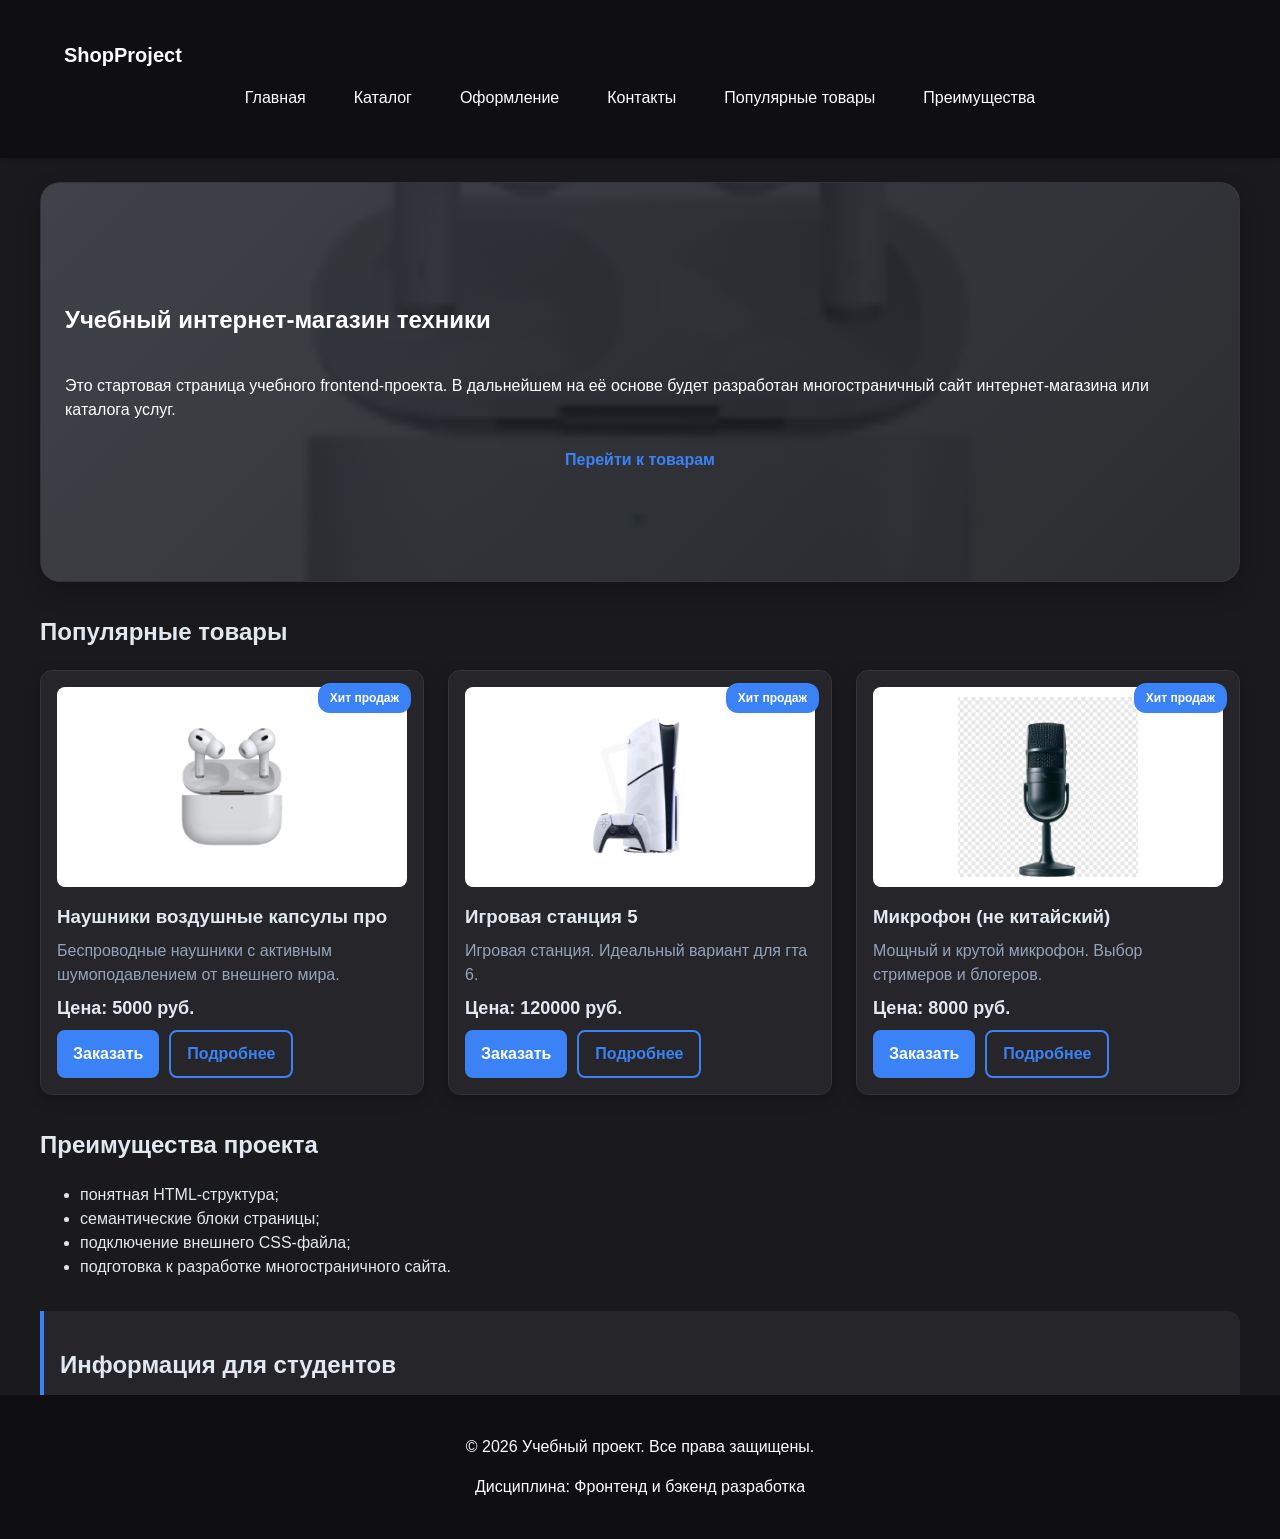
<file: index.html>
<!DOCTYPE html>
<html lang="ru">
<head>
    <meta charset="UTF-8">
    <meta name="viewport" content="width=device-width, initial-scale=1.0">
    <title>Каталог товаров</title>
    <link rel="stylesheet" href="css/style.css">
    <script src="js/main.js" defer></script>
    <meta property="og:type" content="website">
    <meta property="og:title" content="Учебный интернет-магазин">
    <meta property="og:description" content="Учебный frontend-проект интернет-магазина.">
    <meta property="og:image" content="https://Al3xKhrom.github.io/kr1-html-css-shop/images/preview.jpg">
</head>
<body>
<header class="site-header">
    <div class="site-header__inner">
        <a class="site-header__logo" href="index.html">ShopProject</a>
        <nav class="site-nav" aria-label="Основная навигация">
            <ul class="site-nav__list">
                <li class="site-nav__item"><a class="site-nav__link" href="index.html">Главная</a></li>
                <li class="site-nav__item"><a class="site-nav__link" href="catalog.html">Каталог</a></li>
                <li class="site-nav__item"><a class="site-nav__link" href="order.html">Оформление</a></li>
                <li class="site-nav__item"><a class="site-nav__link" href="contacts.html">Контакты</a></li>
                <li class="site-nav__item"><a class="site-nav__link" href="index.html#popular">Популярные товары</a></li>
                <li class="site-nav__item"><a class="site-nav__link" href="index.html#advantages">Преимущества</a></li>
            </ul>
        </nav>
    </div>
</header>
<main>
    <section class="hero">
        <h1>Учебный интернет-магазин техники</h1>
        <p>
            Это стартовая страница учебного frontend-проекта.
            В дальнейшем на её основе будет разработан многостраничный сайт
            интернет-магазина или каталога услуг.
        </p>
        <a class="button" href="#popular">Перейти к товарам</a>
    </section>
    <section class="section" id="popular">
        <h2>Популярные товары</h2>
        <div class="products-grid">
            <article class="product-card">
                <img class="product-card__image" src="images/product-1.jpg" alt="Беспроводные наушники">
                <span class="product-card__badge">Хит продаж</span>
                <h3 class="product-card__title">Наушники воздушные капсулы про</h3>
                <p class="product-card__description">Беспроводные наушники с активным шумоподавлением от внешнего мира.</p>
                <p class="product-card__price">Цена: 5000 руб.</p>
                <div style="margin-top: auto; display: flex; gap: 10px;">
                    <button class="button button--primary product-card__button" type="button" data-product="Беспроводные наушники" style="margin-top: 0;">Заказать</button>
                    <a class="button button--secondary" href="product.html">Подробнее</a>
            </article>
            <article class="product-card">
                <img class="product-card__image" src="images/product-2.jpg" alt="Игровая станция 5">
                <span class="product-card__badge">Хит продаж</span>
                <h3 class="product-card__title">Игровая станция 5</h3>
                <p class="product-card__description">Игровая станция. Идеальный вариант для гта 6.</p>
                <p class="product-card__price">Цена: 120000 руб.</p>
                <div style="margin-top: auto; display: flex; gap: 10px;">
                    <button class="button button--primary product-card__button" type="button" data-product="Игровая станция 5" style="margin-top: 0;">Заказать</button>
                    <a class="button button--secondary" href="product.html">Подробнее</a>
            </article>
            <article class="product-card">
                <img class="product-card__image" src="images/product-3.jpg" alt="Микрофон">
                <span class="product-card__badge">Хит продаж</span>
                <h3 class="product-card__title">Микрофон (не китайский) </h3>
                <p class="product-card__description">Мощный и крутой микрофон. Выбор стримеров и блогеров.</p>
                <p class="product-card__price">Цена: 8000 руб.</p>
                <div style="margin-top: auto; display: flex; gap: 10px;">
                    <button class="button button--primary product-card__button" type="button" data-product="Микрофон" style="margin-top: 0;">Заказать</button>
                    <a class="button button--secondary" href="product.html">Подробнее</a>
            </article>
        </div>
    </section>
    <section class="section" id="advantages">
        <h2>Преимущества проекта</h2>
        <ul class="advantages-list">
            <li>понятная HTML-структура;</li>
            <li>семантические блоки страницы;</li>
            <li>подключение внешнего CSS-файла;</li>
            <li>подготовка к разработке многостраничного сайта.</li>
        </ul>
    </section>
    <aside class="aside-info">
        <h2>Информация для студентов</h2>
        <p>
            На следующих практических занятиях этот проект будет расширяться:
            появятся формы, модальное окно, дополнительные страницы, Flex/Grid,
            БЭМ-структура и адаптивная версия сайта.
        </p>
    </aside>
</main>
<footer id="contacts">
    <p>&copy; 2026 Учебный проект. Все права защищены.</p>
    <p>Дисциплина: Фронтенд и бэкенд разработка</p>
</footer>
<dialog class="order-dialog" id="order-dialog" aria-labelledby="order-dialog-title">
    <h2 class="order-dialog__title" id="order-dialog-title">Оформление заявки</h2>
    <form class="order-form" id="order-form" action="#" method="post" novalidate>
        <input id="selected-product" name="selected-product" type="hidden">
        <div class="order-form__field">
            <label class="order-form__label" for="order-name">Имя</label>
            <input
                    class="order-form__input"
                    id="order-name"
                    name="name"
                    type="text"
                    placeholder="Введите ваше имя"
                    minlength="2"
                    autocomplete="given-name"
                    required
            >
        </div>
        <div class="order-form__field">
            <label class="order-form__label" for="order-email">E-mail</label>
            <input
                    class="order-form__input"
                    id="order-email"
                    name="email"
                    type="email"
                    placeholder="example@mail.ru"
                    autocomplete="email"
                    required
            >
        </div>
        <div class="order-form__field">
            <label class="order-form__label" for="order-phone">Телефон</label>
            <input
                    class="order-form__input"
                    id="order-phone"
                    name="phone"
                    type="tel"
                    inputmode="tel"
                    placeholder="+7 (900) 000-00-00"
                    pattern="^\+7 \(\d{3}\) \d{3}-\d{2}-\d{2}$"
                    required
            >
            <small>Формат: +7 (900) 000-00-00</small>
        </div>
        <div class="order-form__field">
            <label class="order-form__label" for="order-date">Дата связи</label>
            <input
                    class="order-form__input"
                    id="order-date"
                    name="date"
                    type="date"
            >
        </div>
        <div class="order-form__field">
            <label class="order-form__label" for="order-topic">Тема заявки</label>
            <select class="order-form__select" id="order-topic" name="topic" required>
                <option value="">Выберите тему</option>
                <option value="product">Заказ товара</option>
                <option value="consultation">Консультация</option>
                <option value="delivery">Доставка</option>
            </select>
        </div>
        <div class="order-form__field">
            <label class="order-form__label" for="order-comment">Комментарий</label>
            <textarea
                    class="order-form__textarea"
                    id="order-comment"
                    name="comment"
                    rows="4"
                    placeholder="Укажите дополнительную информацию"
            ></textarea>
        </div>
        <div class="order-form__field order-form__field--checkbox">
            <label class="order-form__label">
                <input
                        class="order-form__input"
                        id="order-agreement"
                        name="agreement"
                        type="checkbox"
                        required
                >
                Я согласен на обработку данных
            </label>
        </div>
        <div class="order-form__actions">
            <button class="button button--secondary" type="button" id="close-order-dialog">
                Закрыть
            </button>
            <button class="button button--primary" type="submit">
                Отправить заявку
            </button>
        </div>
    </form>
</dialog>
<p class="success-message" id="success-message" hidden>
    Форма успешно отправлена!
</p>
</body>
</html>
</file>
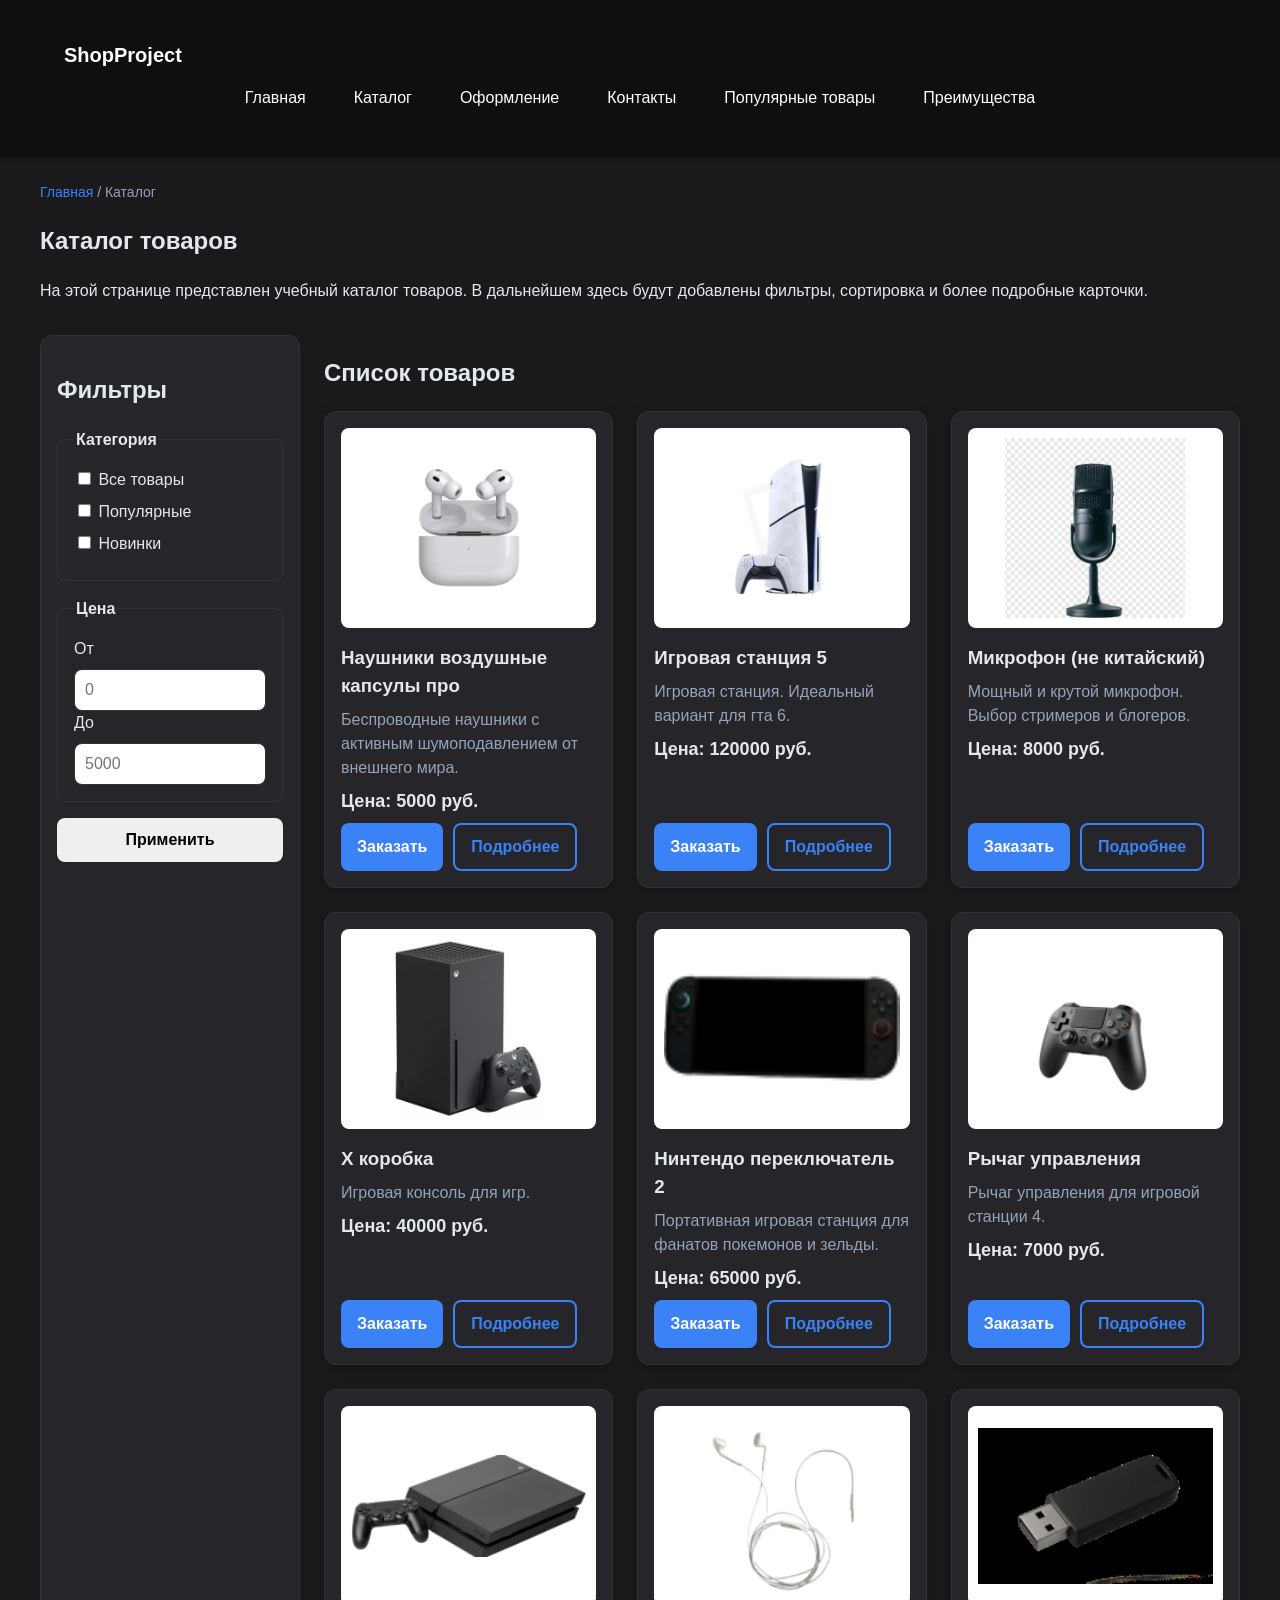
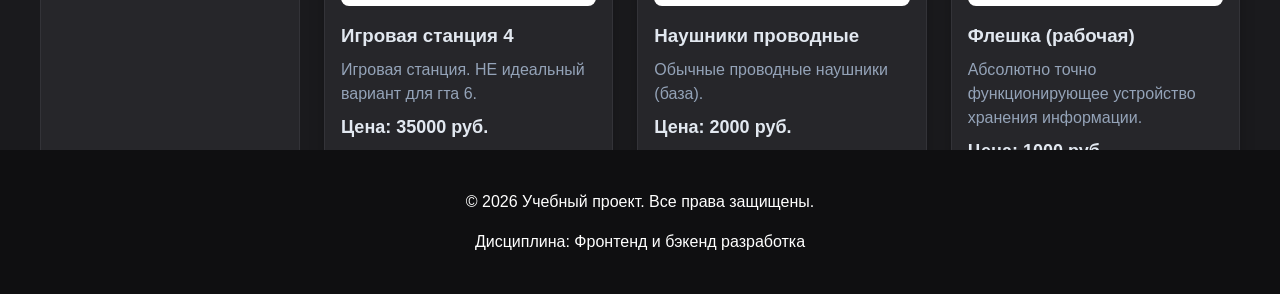
<file: catalog.html>
<!DOCTYPE html>
<html lang="ru">
<head>
    <meta charset="UTF-8">
    <meta name="viewport" content="width=device-width, initial-scale=1.0">
    <meta name="description" content="Каталог товаров учебного интернет-магазина.">
    <title>Каталог товаров — Учебный интернет-магазин</title>
    <link rel="stylesheet" href="css/style.css">
    <script src="js/main.js" defer></script>
    <meta property="og:type" content="website">
    <meta property="og:title" content="Учебный интернет-магазин">
    <meta property="og:description" content="Учебный frontend-проект интернет-магазина.">
    <meta property="og:image" content="https://Al3xKhrom.github.io/kr1-html-css-shop/images/preview.jpg">
</head>
<body>
<header class="site-header">
    <div class="site-header__inner">
        <a class="site-header__logo" href="index.html">ShopProject</a>
        <nav class="site-nav" aria-label="Основная навигация">
            <ul class="site-nav__list">
                <li class="site-nav__item"><a class="site-nav__link" href="index.html">Главная</a></li>
                <li class="site-nav__item"><a class="site-nav__link" href="catalog.html">Каталог</a></li>
                <li class="site-nav__item"><a class="site-nav__link" href="order.html">Оформление</a></li>
                <li class="site-nav__item"><a class="site-nav__link" href="contacts.html">Контакты</a></li>
                <li class="site-nav__item"><a class="site-nav__link" href="index.html#popular">Популярные товары</a></li>
                <li class="site-nav__item"><a class="site-nav__link" href="index.html#advantages">Преимущества</a></li>
            </ul>
        </nav>
    </div>
</header>

<main>
    <nav class="breadcrumbs" aria-label="Хлебные крошки">
        <a class="breadcrumbs__link" href="index.html">Главная</a>
        <span class="breadcrumbs__current">Каталог</span>
    </nav>
    <section class="section">
        <h1>Каталог товаров</h1>
        <p>
            На этой странице представлен учебный каталог товаров.
            В дальнейшем здесь будут добавлены фильтры, сортировка и более
            подробные карточки.
        </p>
    </section>
    <section class="catalog-layout">
        <aside class="catalog-filters">
            <h2>Фильтры</h2>
            <form class="filters-form" action="#" method="get">
                <fieldset>
                    <legend>Категория</legend>
                    <label>
                        <input type="checkbox" name="category" value="all">
                        Все товары
                    </label>
                    <label>
                        <input type="checkbox" name="category" value="popular">
                        Популярные
                    </label>
                    <label>
                        <input type="checkbox" name="category" value="new">
                        Новинки
                    </label>
                </fieldset>
                <fieldset>
                    <legend>Цена</legend>
                    <label for="price-from">От</label>
                    <input id="price-from" name="price-from" type="number" min="0" placeholder="0">
                    <label for="price-to">До</label>
                    <input id="price-to" name="price-to" type="number" min="0" placeholder="5000">
                </fieldset>
                <button class="button" type="submit">Применить</button>
            </form>
        </aside>
        <section class="catalog-products">
            <h2>Список товаров</h2>
            <div class="products-grid">
            <article class="product-card">
                <img class="product-card__image" src="images/product-1.jpg" alt="Беспроводные наушники">
                <h3 class="product-card__title">Наушники воздушные капсулы про</h3>
                <p class="product-card__description">Беспроводные наушники с активным шумоподавлением от внешнего мира.</p>
                <p class="product-card__price">Цена: 5000 руб.</p>
                <div style="margin-top: auto; display: flex; gap: 10px;">
                    <button class="button button--primary product-card__button" type="button" data-product="Беспроводные наушники" style="margin-top: 0;">Заказать</button>
                    <a class="button button--secondary" href="product.html">Подробнее</a>
            </article>
            <article class="product-card">
                <img class="product-card__image" src="images/product-2.jpg" alt="Игровая станция 5">
                <h3 class="product-card__title">Игровая станция 5</h3>
                <p class="product-card__description">Игровая станция. Идеальный вариант для гта 6.</p>
                <p class="product-card__price">Цена: 120000 руб.</p>
                <div style="margin-top: auto; display: flex; gap: 10px;">
                    <button class="button button--primary product-card__button" type="button" data-product="Игровая станция 5" style="margin-top: 0;">Заказать</button>
                    <a class="button button--secondary" href="product.html">Подробнее</a>
            </article>
            <article class="product-card">
                <img class="product-card__image" src="images/product-3.jpg" alt="Микрофон">
                <h3 class="product-card__title">Микрофон (не китайский) </h3>
                <p class="product-card__description">Мощный и крутой микрофон. Выбор стримеров и блогеров.</p>
                <p class="product-card__price">Цена: 8000 руб.</p>
                <div style="margin-top: auto; display: flex; gap: 10px;">
                    <button class="button button--primary product-card__button" type="button" data-product="Микрофон" style="margin-top: 0;">Заказать</button>
                    <a class="button button--secondary" href="product.html">Подробнее</a>
            </article>
                <article class="product-card">
                    <img class="product-card__image" src="images/product-4.jpg" alt="Х коробка">
                    <h3 class="product-card__title">Х коробка</h3>
                    <p class="product-card__description">Игровая консоль для игр.</p>
                    <p class="product-card__price">Цена: 40000 руб.</p>
                    <div style="margin-top: auto; display: flex; gap: 10px;">
                        <button class="button button--primary product-card__button" type="button" data-product="Х коробка" style="margin-top: 0;">Заказать</button>
                        <a class="button button--secondary" href="product.html">Подробнее</a>
                </article>
                <article class="product-card">
                    <img class="product-card__image" src="images/product-5.jpg" alt="Нинтендо переключатель 2">
                    <h3 class="product-card__title">Нинтендо переключатель 2</h3>
                    <p class="product-card__description">Портативная игровая станция для фанатов покемонов и зельды.</p>
                    <p class="product-card__price">Цена: 65000 руб.</p>
                    <div style="margin-top: auto; display: flex; gap: 10px;">
                        <button class="button button--primary product-card__button" type="button" data-product="Нинтендо переключатель 2" style="margin-top: 0;">Заказать</button>
                        <a class="button button--secondary" href="product.html">Подробнее</a>
                </article>
                <article class="product-card">
                    <img class="product-card__image" src="images/product-6.jpg" alt="Рычаг управления">
                    <h3 class="product-card__title">Рычаг управления</h3>
                    <p class="product-card__description">Рычаг управления для игровой станции 4.</p>
                    <p class="product-card__price">Цена: 7000 руб.</p>
                    <div style="margin-top: auto; display: flex; gap: 10px;">
                        <button class="button button--primary product-card__button" type="button" data-product="Рычаг управления" style="margin-top: 0;">Заказать</button>
                        <a class="button button--secondary" href="product.html">Подробнее</a>
                </article>
                <article class="product-card">
                <img class="product-card__image" src="images/product-7.jpg" alt="Игровая станция 4">
                <h3 class="product-card__title">Игровая станция 4</h3>
                <p class="product-card__description">Игровая станция. НЕ идеальный вариант для гта 6.</p>
                <p class="product-card__price">Цена: 35000 руб.</p>
                    <div style="margin-top: auto; display: flex; gap: 10px;">
                        <button class="button button--primary product-card__button" type="button" data-product="Игровая станция 4" style="margin-top: 0;">Заказать</button>
                        <a class="button button--secondary" href="product.html">Подробнее</a>
            </article>
                <article class="product-card">
                    <img class="product-card__image" src="images/product-8.jpg" alt="Наушники проводные">
                    <h3 class="product-card__title">Наушники проводные</h3>
                    <p class="product-card__description">Обычные проводные наушники (база).</p>
                    <p class="product-card__price">Цена: 2000 руб.</p>
                    <div style="margin-top: auto; display: flex; gap: 10px;">
                        <button class="button button--primary product-card__button" type="button" data-product="Наушники проводные" style="margin-top: 0;">Заказать</button>
                        <a class="button button--secondary" href="product.html">Подробнее</a>
                </article>
                <article class="product-card">
                    <img class="product-card__image" src="images/product-9.jpg" alt="Флешка (рабочая)">
                    <h3 class="product-card__title">Флешка (рабочая)</h3>
                    <p class="product-card__description">Абсолютно точно функционирующее устройство хранения информации.</p>
                    <p class="product-card__price">Цена: 1000 руб.</p>
                    <div style="margin-top: auto; display: flex; gap: 10px;">
                        <button class="button button--primary product-card__button" type="button" data-product="Флешка (рабочая)" style="margin-top: 0;">Заказать</button>
                        <a class="button button--secondary" href="product.html">Подробнее</a>
                </article>
        </div>
    </section>
</main>
<footer>
    <p>&copy; 2026 Учебный проект. Все права защищены.</p>
    <p>Дисциплина: Фронтенд и бэкенд разработка</p>
</footer>
<dialog class="order-dialog" id="order-dialog" aria-labelledby="order-dialog-title">
    <h2 class="order-dialog__title" id="order-dialog-title">Оформление заявки</h2>
    <form class="order-form" id="order-form" action="#" method="post" novalidate>
        <input id="selected-product" name="selected-product" type="hidden">
        <div class="order-form__field">
            <label class="order-form__label" for="order-name">Имя</label>
            <input class="order-form__input" id="order-name" name="name" type="text" placeholder="Введите ваше имя" minlength="2" autocomplete="given-name" required>
        </div>
        <div class="order-form__field">
            <label class="order-form__label" for="order-email">E-mail</label>
            <input class="order-form__input" id="order-email" name="email" type="email" placeholder="example@mail.ru" autocomplete="email" required>
        </div>
        <div class="order-form__field">
            <label class="order-form__label" for="order-phone">Телефон</label>
            <input class="order-form__input" id="order-phone" name="phone" type="tel" inputmode="tel" placeholder="+7 (900) 000-00-00" pattern="^\+7 \(\d{3}\) \d{3}-\d{2}-\d{2}$" required>
            <small>Формат: +7 (900) 000-00-00</small>
        </div>
        <div class="order-form__field">
            <label class="order-form__label" for="order-date">Дата связи</label>
            <input class="order-form__input" id="order-date" name="date" type="date">
        </div>
        <div class="order-form__field">
            <label class="order-form__label" for="order-topic">Тема заявки</label>
            <select class="order-form__select" id="order-topic" name="topic" required>
                <option value="">Выберите тему</option>
                <option value="product">Заказ товара</option>
                <option value="consultation">Консультация</option>
                <option value="delivery">Доставка</option>
            </select>
        </div>
        <div class="order-form__field">
            <label class="order-form__label" for="order-comment">Комментарий</label>
            <textarea class="order-form__textarea" id="order-comment" name="comment" rows="4" placeholder="Укажите дополнительную информацию"></textarea>
        </div>
        <div class="order-form__field order-form__field--checkbox">
            <label class="order-form__label">
                <input class="order-form__input" id="order-agreement" name="agreement" type="checkbox" required>
                Я согласен на обработку данных
            </label>
        </div>
        <div class="order-form__actions">
            <button class="button button--secondary" type="button" id="close-order-dialog">Закрыть</button>
            <button class="button button--primary" type="submit">Отправить заявку</button>
        </div>
    </form>
</dialog>
<p class="success-message" id="success-message" hidden>
    Форма успешно отправлена!
</p>
</body>
</html>
</file>
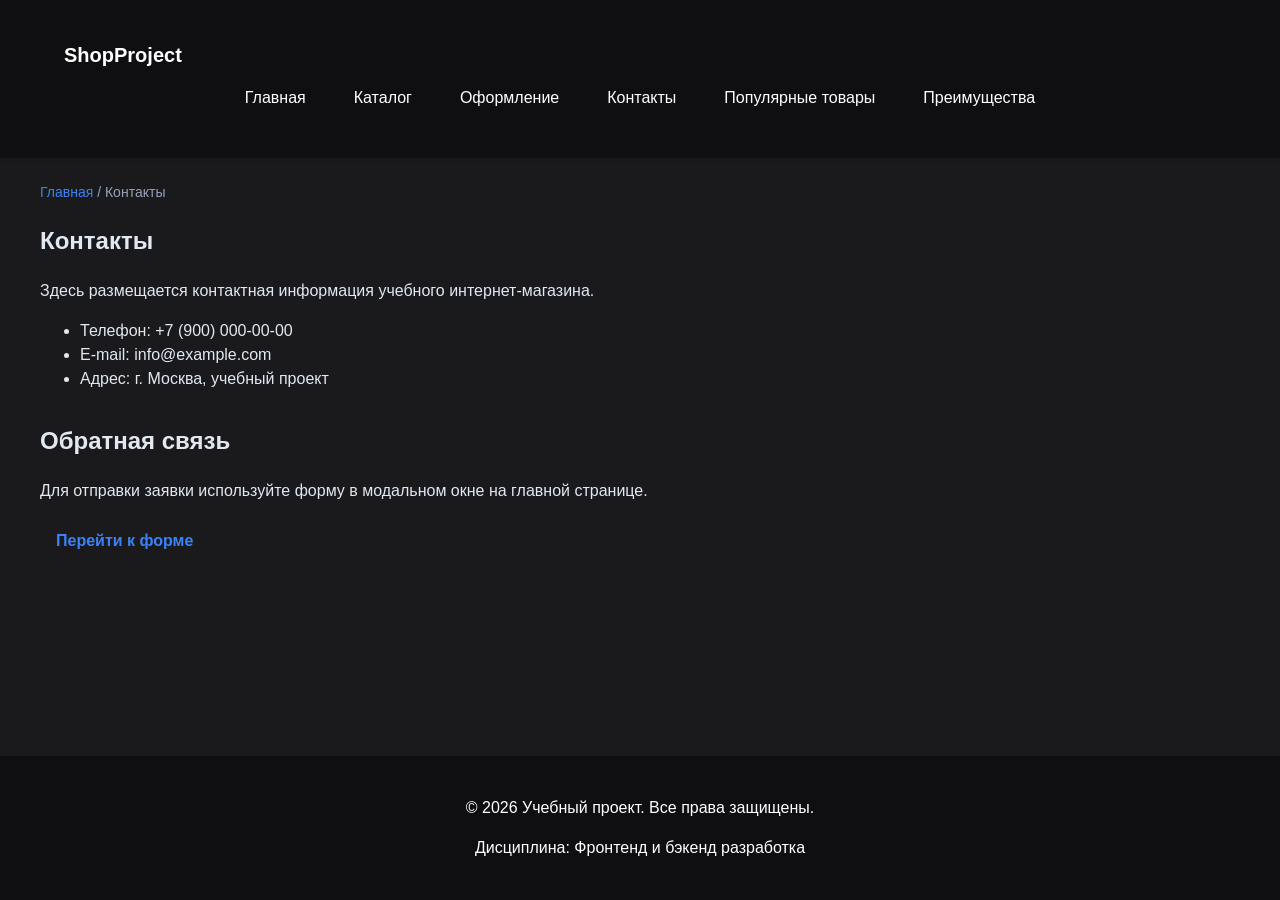
<file: contacts.html>
<!DOCTYPE html>
<html lang="ru">
<head>
    <meta charset="UTF-8">
    <meta name="viewport" content="width=device-width, initial-scale=1.0">
    <meta name="description" content="Контактная информация учебного интернет-магазина.">
    <title>Контакты — Учебный интернет-магазин</title>
    <link rel="stylesheet" href="css/style.css">
    <meta property="og:type" content="website">
    <meta property="og:title" content="Учебный интернет-магазин">
    <meta property="og:description" content="Учебный frontend-проект интернет-магазина.">
    <meta property="og:image" content="https://Al3xKhrom.github.io/kr1-html-css-shop/images/preview.jpg">
</head>
<body>
<header class="site-header">
    <div class="site-header__inner">
        <a class="site-header__logo" href="index.html">ShopProject</a>
        <nav class="site-nav" aria-label="Основная навигация">
            <ul class="site-nav__list">
                <li class="site-nav__item"><a class="site-nav__link" href="index.html">Главная</a></li>
                <li class="site-nav__item"><a class="site-nav__link" href="catalog.html">Каталог</a></li>
                <li class="site-nav__item"><a class="site-nav__link" href="order.html">Оформление</a></li>
                <li class="site-nav__item"><a class="site-nav__link" href="contacts.html">Контакты</a></li>
                <li class="site-nav__item"><a class="site-nav__link" href="index.html#popular">Популярные товары</a></li>
                <li class="site-nav__item"><a class="site-nav__link" href="index.html#advantages">Преимущества</a></li>
            </ul>
        </nav>
    </div>
</header>
<main>
    <nav class="breadcrumbs" aria-label="Хлебные крошки">
        <a class="breadcrumbs__link" href="index.html">Главная</a>
        <span class="breadcrumbs__current">Контакты</span>
    </nav>
    <section class="section">
        <h1>Контакты</h1>
        <p>
            Здесь размещается контактная информация учебного интернет-магазина.
        </p>
        <ul>
            <li>Телефон: +7 (900) 000-00-00</li>
            <li>E-mail: info@example.com</li>
            <li>Адрес: г. Москва, учебный проект</li>
        </ul>
    </section>
    <section class="section" id="feedback">
        <h2>Обратная связь</h2>
        <p>
            Для отправки заявки используйте форму в модальном окне на главной странице.
        </p>
        <a class="button" href="index.html#contacts">Перейти к форме</a>
    </section>
</main>
<footer>
    <p>&copy; 2026 Учебный проект. Все права защищены.</p>
    <p>Дисциплина: Фронтенд и бэкенд разработка</p>
</footer>
</body>
</html>
</file>
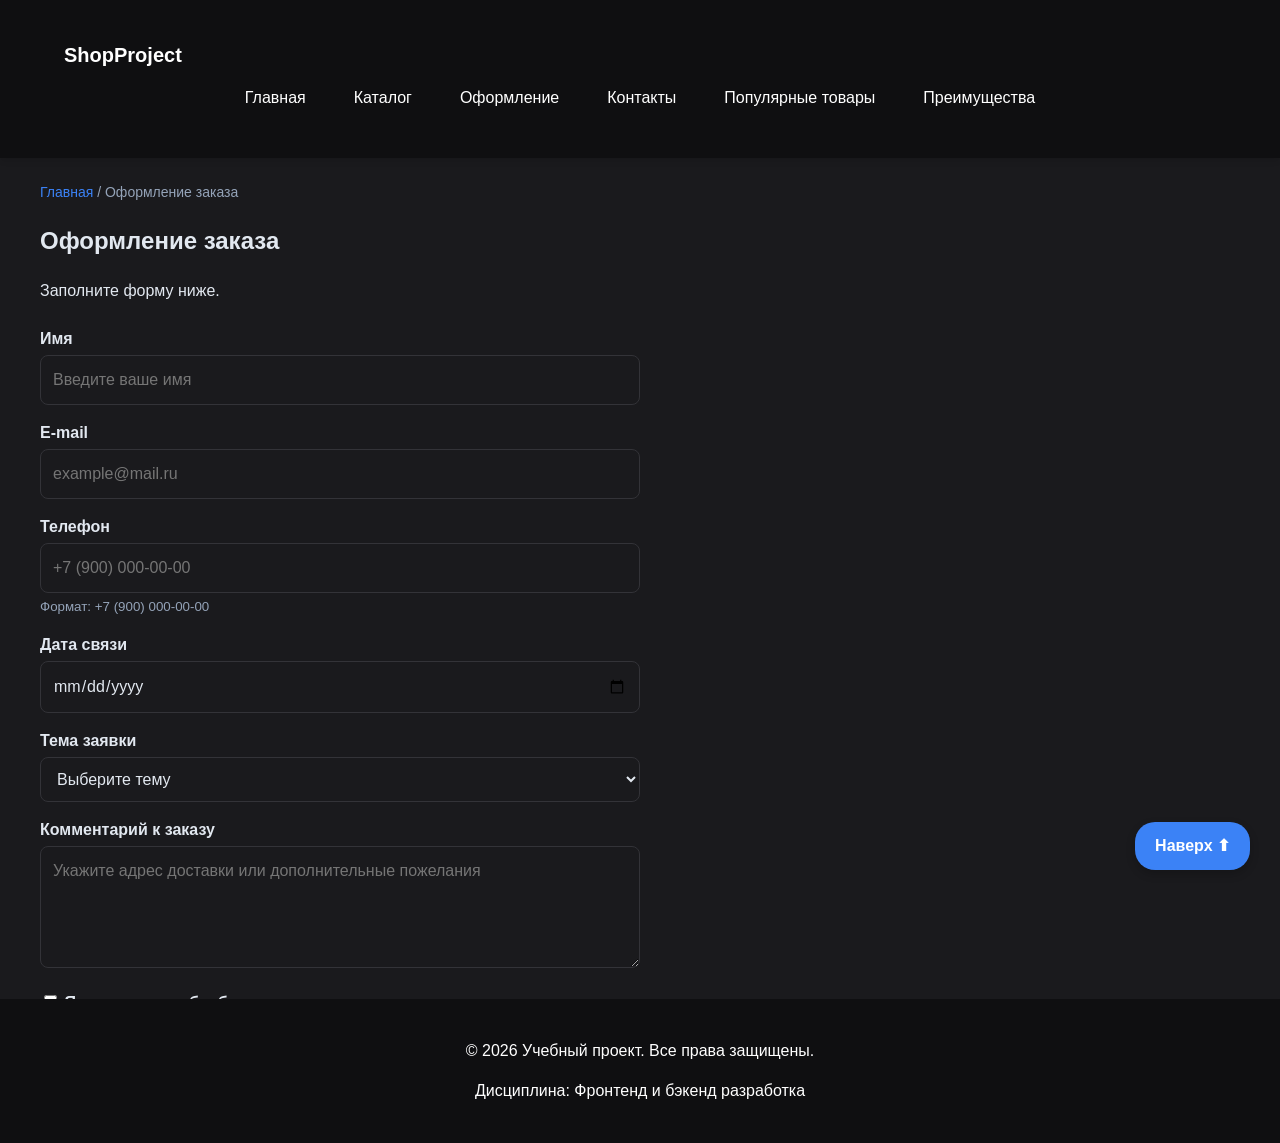
<file: order.html>
<!DOCTYPE html>
<html lang="ru">
<head>
    <meta charset="UTF-8">
    <meta name="viewport" content="width=device-width, initial-scale=1.0">
    <title>Оформление заказа — Учебный интернет-магазин</title>
    <link rel="stylesheet" href="css/style.css">
</head>
<body>
<header class="site-header">
    <div class="site-header__inner">
        <a class="site-header__logo" href="index.html">ShopProject</a>
        <nav class="site-nav" aria-label="Основная навигация">
            <ul class="site-nav__list">
                <li class="site-nav__item"><a class="site-nav__link" href="index.html">Главная</a></li>
                <li class="site-nav__item"><a class="site-nav__link" href="catalog.html">Каталог</a></li>
                <li class="site-nav__item"><a class="site-nav__link" href="order.html">Оформление</a></li>
                <li class="site-nav__item"><a class="site-nav__link" href="contacts.html">Контакты</a></li>
                <li class="site-nav__item"><a class="site-nav__link" href="index.html#popular">Популярные товары</a></li>
                <li class="site-nav__item"><a class="site-nav__link" href="index.html#advantages">Преимущества</a></li>
            </ul>
        </nav>
    </div>
</header>

<main>
    <nav class="breadcrumbs" aria-label="Хлебные крошки">
        <a class="breadcrumbs__link" href="index.html">Главная</a>
        <span class="breadcrumbs__current">Оформление заказа</span>
    </nav>
    <section class="section">
        <h1>Оформление заказа</h1>
        <p>Заполните форму ниже.</p>
        <form class="order-form" style="max-width: 600px; margin: var(--space-lg) 0;" action="#" method="post">
            <div class="order-form__field">
                <label class="order-form__label" for="page-order-name">Имя</label>
                <input class="order-form__input" id="page-order-name" name="name" type="text" placeholder="Введите ваше имя" minlength="2" autocomplete="given-name" required>
            </div>
            <div class="order-form__field">
                <label class="order-form__label" for="page-order-email">E-mail</label>
                <input class="order-form__input" id="page-order-email" name="email" type="email" placeholder="example@mail.ru" autocomplete="email" required>
            </div>
            <div class="order-form__field">
                <label class="order-form__label" for="page-order-phone">Телефон</label>
                <input class="order-form__input" id="page-order-phone" name="phone" type="tel" inputmode="tel" placeholder="+7 (900) 000-00-00" pattern="^\+7 \(\d{3}\) \d{3}-\d{2}-\d{2}$" required>
                <small>Формат: +7 (900) 000-00-00</small>
            </div>
            <div class="order-form__field">
                <label class="order-form__label" for="page-order-date">Дата связи</label>
                <input class="order-form__input" id="page-order-date" name="date" type="date">
            </div>
            <div class="order-form__field">
                <label class="order-form__label" for="page-order-topic">Тема заявки</label>
                <select class="order-form__select" id="page-order-topic" name="topic" required>
                    <option value="">Выберите тему</option>
                    <option value="product">Заказ товара</option>
                    <option value="consultation">Консультация</option>
                    <option value="delivery">Доставка</option>
                </select>
            </div>
            <div class="order-form__field">
                <label class="order-form__label" for="page-order-comment">Комментарий к заказу</label>
                <textarea class="order-form__textarea" id="page-order-comment" name="comment" rows="4" placeholder="Укажите адрес доставки или дополнительные пожелания"></textarea>
            </div>
            <div class="order-form__field order-form__field--checkbox">
                <label class="order-form__label">
                    <input class="order-form__input" name="agreement" type="checkbox" required style="width: auto;">
                    Я согласен на обработку персональных данных
                </label>
            </div>
            <div class="order-form__actions">
                <button class="button button--primary" type="submit" style="font-size: 16px; padding: 12px 24px;">Подтвердить заказ</button>
            </div>
        </form>
    </section>
</main>

<footer>
    <p>&copy; 2026 Учебный проект. Все права защищены.</p>
    <p>Дисциплина: Фронтенд и бэкенд разработка</p>
</footer>
<a href="#" class="button-up">Наверх ⬆</a>
</body>
</html>
</file>
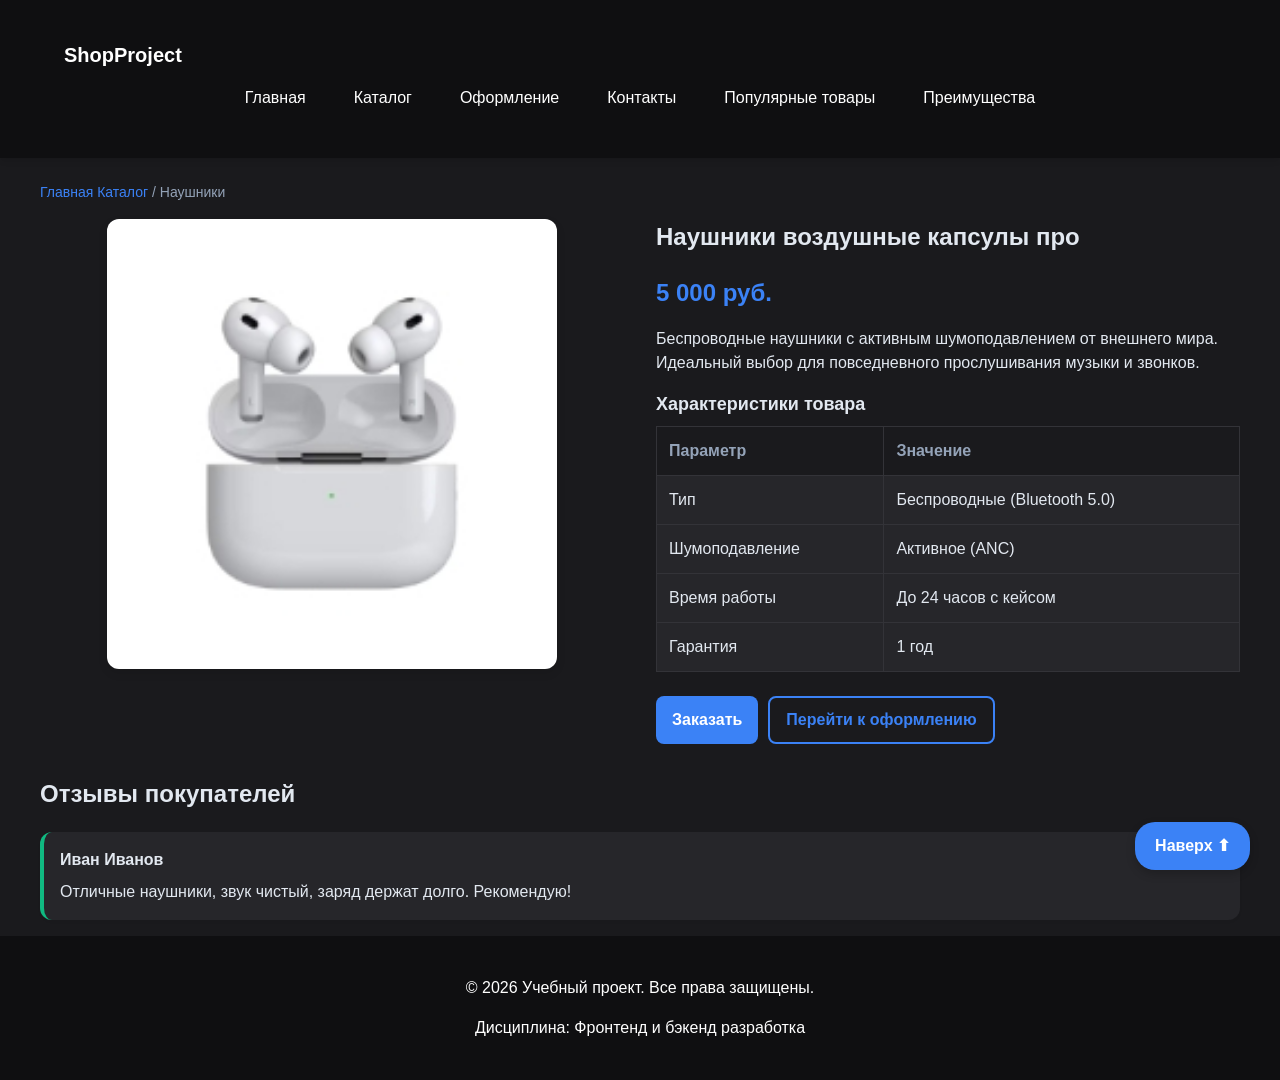
<file: product.html>
<!DOCTYPE html>
<html lang="ru">
<head>
    <meta charset="UTF-8">
    <meta name="viewport" content="width=device-width, initial-scale=1.0">
    <title>Наушники воздушные капсулы про — Учебный интернет-магазин</title>
    <link rel="stylesheet" href="css/style.css">
    <script src="js/main.js" defer></script>
</head>
<body>
<header class="site-header">
    <div class="site-header__inner">
        <a class="site-header__logo" href="index.html">ShopProject</a>
        <nav class="site-nav" aria-label="Основная навигация">
            <ul class="site-nav__list">
                <li class="site-nav__item"><a class="site-nav__link" href="index.html">Главная</a></li>
                <li class="site-nav__item"><a class="site-nav__link" href="catalog.html">Каталог</a></li>
                <li class="site-nav__item"><a class="site-nav__link" href="order.html">Оформление</a></li>
                <li class="site-nav__item"><a class="site-nav__link" href="contacts.html">Контакты</a></li>
                <li class="site-nav__item"><a class="site-nav__link" href="index.html#popular">Популярные товары</a></li>
                <li class="site-nav__item"><a class="site-nav__link" href="index.html#advantages">Преимущества</a></li>
            </ul>
        </nav>
    </div>
</header>

<main>
    <nav class="breadcrumbs" aria-label="Хлебные крошки">
        <a class="breadcrumbs__link" href="index.html">Главная</a>
        <a class="breadcrumbs__link" href="catalog.html">Каталог</a>
        <span class="breadcrumbs__current">Наушники</span>
    </nav>
    <section class="section">
        <div class="product-layout">
            <div class="product-layout__image">
                <img src="images/product-1.jpg" alt="Наушники воздушные капсулы про" style="width: 100%; max-width: 450px; border-radius: var(--radius-md); box-shadow: 0 4px 10px rgba(0,0,0,0.1); display: block; margin: 0 auto;">
            </div>
            <div class="product-layout__info">
                <h1 style="margin-top: 0;">Наушники воздушные капсулы про</h1>
                <p class="product-card__price" style="font-size: 24px; color: var(--color-primary);">5 000 руб.</p>
                <p>Беспроводные наушники с активным шумоподавлением от внешнего мира. Идеальный выбор для повседневного прослушивания музыки и звонков.</p>
                <table class="product-table">
                    <caption>Характеристики товара</caption>
                    <thead>
                    <tr>
                        <th>Параметр</th>
                        <th>Значение</th>
                    </tr>
                    </thead>
                    <tbody>
                    <tr>
                        <td>Тип</td>
                        <td>Беспроводные (Bluetooth 5.0)</td>
                    </tr>
                    <tr>
                        <td>Шумоподавление</td>
                        <td>Активное (ANC)</td>
                    </tr>
                    <tr>
                        <td>Время работы</td>
                        <td>До 24 часов с кейсом</td>
                    </tr>
                    <tr>
                        <td>Гарантия</td>
                        <td>1 год</td>
                    </tr>
                    </tbody>
                </table>
                <div style="margin-top: 24px; display: flex; gap: 10px;">
                    <button class="button button--primary product-card__button" type="button" data-product="Наушники">Заказать</button>
                    <a class="button button--secondary" href="order.html">Перейти к оформлению</a>
                </div>
            </div>
        </div>
    </section>
    <section class="section reviews-section">
        <h2>Отзывы покупателей</h2>
        <article class="review-card">
            <h4 style="margin: 0 0 8px 0;">Иван Иванов</h4>
            <p style="margin: 0;">Отличные наушники, звук чистый, заряд держат долго. Рекомендую!</p>
        </article>
        <article class="review-card" style="margin-top: 16px;">
            <h4 style="margin: 0 0 8px 0;">Анна Смирнова</h4>
            <p style="margin: 0;">В метро ничего не слышно кроме музыки, шумодав работает на 5+.</p>
        </article>
    </section>
</main>
<a href="#" class="button-up">Наверх ⬆</a>
<dialog class="order-dialog" id="order-dialog" aria-labelledby="order-dialog-title">
    <h2 class="order-dialog__title" id="order-dialog-title">Оформление заявки</h2>
    <form class="order-form" id="order-form" action="#" method="post" novalidate>
        <input id="selected-product" name="selected-product" type="hidden">
        <div class="order-form__field">
            <label class="order-form__label" for="order-name">Имя</label>
            <input class="order-form__input" id="order-name" name="name" type="text" placeholder="Введите ваше имя" minlength="2" autocomplete="given-name" required>
        </div>
        <div class="order-form__field">
            <label class="order-form__label" for="order-email">E-mail</label>
            <input class="order-form__input" id="order-email" name="email" type="email" placeholder="example@mail.ru" autocomplete="email" required>
        </div>
        <div class="order-form__field">
            <label class="order-form__label" for="order-phone">Телефон</label>
            <input class="order-form__input" id="order-phone" name="phone" type="tel" inputmode="tel" placeholder="+7 (900) 000-00-00" pattern="^\+7 \(\d{3}\) \d{3}-\d{2}-\d{2}$" required>
            <small>Формат: +7 (900) 000-00-00</small>
        </div>
        <div class="order-form__field">
            <label class="order-form__label" for="order-date">Дата связи</label>
            <input class="order-form__input" id="order-date" name="date" type="date">
        </div>
        <div class="order-form__field">
            <label class="order-form__label" for="order-topic">Тема заявки</label>
            <select class="order-form__select" id="order-topic" name="topic" required>
                <option value="">Выберите тему</option>
                <option value="product">Заказ товара</option>
                <option value="consultation">Консультация</option>
                <option value="delivery">Доставка</option>
            </select>
        </div>
        <div class="order-form__field">
            <label class="order-form__label" for="order-comment">Комментарий</label>
            <textarea class="order-form__textarea" id="order-comment" name="comment" rows="4" placeholder="Укажите дополнительную информацию"></textarea>
        </div>
        <div class="order-form__field order-form__field--checkbox">
            <label class="order-form__label">
                <input class="order-form__input" id="order-agreement" name="agreement" type="checkbox" required>
                Я согласен на обработку данных
            </label>
        </div>
        <div class="order-form__actions">
            <button class="button button--secondary" type="button" id="close-order-dialog">Закрыть</button>
            <button class="button button--primary" type="submit">Отправить заявку</button>
        </div>
    </form>
</dialog>
<p class="success-message" id="success-message" hidden>
    Форма успешно отправлена!
</p>
<footer>
    <p>&copy; 2026 Учебный проект. Все права защищены.</p>
    <p>Дисциплина: Фронтенд и бэкенд разработка</p>
</footer>
</body>
</html>
</file>
<file: css/style.css>
/* ===============================
   1. Переменные проекта
   =============================== */

:root {
    /* Основные цвета проекта */
    --color-bg: #1a1a1d; /* Темно-серый фон сайта */
    --color-surface: #26262a; /* Цвет карточек (чуть светлее фона) */
    --color-surface-accent: #0f0f11; /* Почти черная шапка и футер */
    --color-text: #e2e8f0; /* Светло-серый, почти белый текст для хорошей читаемости */
    --color-muted: #94a3b8; /* Приглушенный серый для второстепенного текста */
    --color-primary: #3b82f6; /* Яркий синий акцент для кнопок и ссылок */
    --color-primary-dark: #2563eb;
    --color-border: #333338; /* Темные границы */
    --color-danger: #ef4444;
    --color-success: #10b981;
    --color-success-bg: rgba(16, 185, 129, 0.1); /* Полупрозрачный фон для успешных сообщений */
    --color-white: #ffffff;
    /* Отступы */
    --space-xs: 4px;
    --space-sm: 8px;
    --space-md: 16px;
    --space-lg: 24px;
    --space-xl: 32px;
    /* Скругления */
    --radius-sm: 8px;
    --radius-md: 12px;
    --radius-lg: 20px;
    /* Размеры */
    --container-width: 1200px;
}

/* ===============================
   2. Базовые стили
   =============================== */

* {
    box-sizing: border-box;
}

body {
    position: relative;
    min-height: 100vh;
    margin: 0;
    font-family: Arial, sans-serif;
    line-height: 1.5;
    color: var(--color-text);
    background-color: var(--color-bg);
}

html {
    scroll-behavior: smooth;
    scroll-padding-top: 200px; /* Отступ для якорных ссылок при липкой шапке */
}

:target {
    outline: 2px dashed var(--color-primary);
    outline-offset: 4px;
}

/* ===============================
   3. Шапка, Навигация и Подвал
   =============================== */

header,
main,
footer {
    padding: var(--space-lg);
}

.site-header {
    background-color: var(--color-surface-accent);
    position: sticky;
    top: 0;
    z-index: -100500;
    box-shadow: 0 4px 6px -1px rgba(0, 0, 0, 0.1);
}
.site-header__inner {
    max-width: var(--container-width);
    margin: 0 auto;
    padding: var(--space-md) var(--space-lg);
}
.site-header__logo {
    font-weight: 700;
    font-size: 20px;
    color: var(--color-white);
    text-decoration: none;
}

.site-nav__list {
    display: flex;
    flex-wrap: wrap;
    justify-content: center;
    align-items: center;
    gap: var(--space-md);
    padding: 0;
    margin: var(--space-sm) 0 0;
    list-style: none;
}
.site-nav__link {
    display: inline-block;
    padding: var(--space-sm) var(--space-md);
    color: var(--color-white);
    text-decoration: none;
    border-radius: var(--radius-sm);
    transition: background-color 0.2s ease;
}
.site-nav__link:hover,
.site-nav__link--active {
    color: var(--color-white);
    background-color: var(--color-primary);
}
.site-nav__link:focus-visible {
    outline: 2px solid var(--color-white);
    outline-offset: 3px;
}

footer {
    background-color: var(--color-surface-accent);
    z-index: 100;
    padding: var(--space-lg);
    color: var(--color-white);
    text-align: center;
    bottom: 0;
    left: 0;
    width: 100%;
    position: absolute
}

/* ===============================
   4. Общие элементы (Кнопки, Ссылки)
   =============================== */

a {
    color: var(--color-primary);
}
a:hover {
    color: var(--color-primary-dark);
}
a:focus-visible {
    outline: 2px solid var(--color-primary);
    outline-offset: 3px;
}

.button {
    display: inline-block;
    padding: 10px var(--space-md);
    border: none;
    border-radius: var(--radius-sm);
    font: inherit;
    font-weight: 600;
    text-decoration: none;
    text-align: center;
    cursor: pointer;
    transition: background-color 0.2s ease, color 0.2s ease;
}
.button--primary {
    color: var(--color-white);
    background-color: var(--color-primary);
}
.button--primary:hover {
    background-color: var(--color-primary-dark);
}
.button--secondary {
    color: var(--color-primary);
    background-color: transparent;
    border: 2px solid var(--color-primary);
}
.button--secondary:hover {
    color: var(--color-white);
    background-color: var(--color-primary);
}
.button:focus-visible {
    outline: 2px solid var(--color-primary);
    outline-offset: 3px;
}
.button:disabled,
.button--disabled {
    opacity: 0.6;
    cursor: not-allowed;
}
.button-up {
    position: fixed;
    bottom: 30px;
    right: 30px;
    background-color: var(--color-primary);
    color: var(--color-white);
    padding: 12px 20px;
    border-radius: var(--radius-lg);
    text-decoration: none;
    font-weight: bold;
    box-shadow: 0 4px 10px rgba(0,0,0,0.2);
    z-index: 999;
    transition: background-color 0.2s ease, transform 0.2s ease;
}
.button-up:hover {
    background-color: var(--color-primary-dark);
    color: var(--color-white);
    transform: translateY(-2px);
}

/* ===============================
   5. Карточки, Сетки и Раскладка
   =============================== */
.hero {
    max-width: var(--container-width);
    margin: 0 auto var(--space-xl);
    padding: var(--space-xl) var(--space-lg);

    /* Добавляем высоту и центрируем текст */
    min-height: 400px; /* Меняй это значение, чтобы сделать блок выше или ниже */
    display: flex;
    flex-direction: column;
    justify-content: center;

    color: var(--color-white);
    border-radius: var(--radius-lg);
    box-shadow: 0 10px 25px rgba(0,0,0,0.2);
    border: 1px solid var(--color-border);

    /* Фон с затемнением */
    background:
            linear-gradient(135deg, rgba(30, 33, 41, 0.85) 0%, rgba(21, 22, 26, 0.9) 100%),
            url('../images/product-1.jpg') center/cover no-repeat;
}

.section {
    max-width: var(--container-width);
    margin: 0 auto var(--space-xl);
}
.section h2 {
    margin-top: 0;
}

/* Каталог */
.catalog-layout {
    max-width: var(--container-width);
    margin: 0 auto var(--space-xl);
    display: grid;
    grid-template-columns: 260px 1fr;
    grid-template-areas: "filters products";
    gap: var(--space-lg);
}
.catalog-filters {
    grid-area: filters;
    padding: var(--space-md);
    border: 1px solid var(--color-border);
    border-radius: var(--radius-md);
    background-color: var(--color-surface);
    position: sticky;
    top: 120px; /* Липкий фильтр */
}
.catalog-products {
    grid-area: products;
}

/* Сетка карточек товаров */
.products-grid {
    display: grid;
    grid-template-columns: repeat(3, 1fr);
    gap: var(--space-lg);
}
@media (max-width: 900px) {
    .products-grid { grid-template-columns: repeat(2, 1fr); }
}
@media (max-width: 600px) {
    .products-grid { grid-template-columns: 1fr; }
}

/* Оформление карточки товара */
.product-card {
    position: relative;
    display: flex;
    flex-direction: column;
    gap: var(--space-sm);
    padding: var(--space-md);
    background-color: var(--color-surface);
    border-radius: var(--radius-md);
    box-shadow: 0 4px 15px rgba(0, 0, 0, 0.2); /* Более глубокая тень для темной темы */
    transition: transform 0.2s ease, box-shadow 0.2s ease;
    overflow: hidden;
    border: 1px solid var(--color-border); /* Тонкая граница для отделения от фона */
}
.product-card:hover {
    transform: translateY(-4px);
    box-shadow: 0 10px 25px rgba(0, 0, 0, 0.4); /* Усиленная тень при наведении */
}
.product-card__image {
    width: 100%;
    height: 200px;
    object-fit: contain; /* Картинка теперь будет помещаться целиком, без обрезки */
    background-color: #ffffff; /* Делаем аккуратный белый фон под фото */
    padding: 10px; /* Добавляем небольшие поля, чтобы фото "дышало" */
    border-radius: var(--radius-sm);
    margin-bottom: var(--space-sm);
}
.product-card__title {
    margin: 0;
    color: var(--color-text);
}
.product-card__description {
    margin: 0;
    color: var(--color-muted);
}
.product-card__price {
    margin: 0;
    font-size: 18px;
    font-weight: 700;
}
.product-card--discount .product-card__price {
    color: var(--color-danger);
}

/* Бейджи */
.product-card__badge {
    position: absolute;
    top: 12px;
    right: 12px;
    padding: 6px 12px;
    color: var(--color-white);
    background-color: var(--color-primary);
    border-radius: var(--radius-md);
    font-size: 12px;
    font-weight: bold;
    z-index: 10;
}
.product-card--discount .product-card__badge {
    background-color: var(--color-danger);
}

/* Сетка для детальной страницы товара */
.product-layout {
    display: grid;
    grid-template-columns: 1fr 1fr;
    gap: var(--space-xl);
    align-items: start;
}
@media (max-width: 768px) {
    .product-layout { grid-template-columns: 1fr; }
}

.review-card {
    background-color: var(--color-surface);
    padding: var(--space-md);
    border-radius: var(--radius-md);
    margin-bottom: var(--space-md);
    border-left: 4px solid var(--color-success);
    box-shadow: 0 2px 4px rgba(0,0,0,0.02);
}

.aside-info {
    max-width: var(--container-width);
    margin: 0 auto var(--space-xl);
    padding: var(--space-md);
    border-left: 4px solid var(--color-primary);
    background-color: var(--color-surface);
    border-radius: 0 var(--radius-md) var(--radius-md) 0;
}

.breadcrumbs {
    max-width: var(--container-width);
    margin: 0 auto var(--space-md);
    font-size: 14px;
    color: var(--color-muted);
}
.breadcrumbs__link { color: var(--color-primary); text-decoration: none; }
.breadcrumbs__link:hover { text-decoration: underline; }
.breadcrumbs__current::before { content: " / "; color: var(--color-muted); }
.breadcrumbs span::before { content: " / "; color: var(--color-muted); }

/* ===============================
   6. Таблицы и Формы
   =============================== */

.product-table {
    width: 100%;
    border-collapse: collapse;
    margin: var(--space-md) 0;
    background-color: var(--color-surface);
}
.product-table caption {
    font-weight: 700;
    margin-bottom: var(--space-sm);
    text-align: left;
    font-size: 18px;
}
.product-table th,
.product-table td {
    padding: 12px;
    border: 1px solid var(--color-border);
    text-align: left;
}
.product-table th {
    background-color: var(--color-bg);
    color: var(--color-muted);
}

.order-dialog {
    width: min(100% - 32px, 560px);
    padding: var(--space-lg);
    border-radius: var(--radius-lg);
    box-shadow: 0 20px 25px -5px rgba(0, 0, 0, 0.5), 0 10px 10px -5px rgba(0, 0, 0, 0.3);
    /* ВОТ ЭТИ ТРИ СТРОЧКИ КРАСЯТ ФОРМУ В ТЕМНЫЙ: */
    border: 1px solid var(--color-border);
    background-color: var(--color-surface);
    color: var(--color-text);
}
.order-dialog::backdrop {
    background-color: rgba(15, 23, 42, 0.8); /* Темный фон позади модалки */
}
.order-dialog__title { margin-top: 0; }

.order-form__field { margin-bottom: var(--space-md); }
.order-form__label {
    display: block;
    margin-bottom: var(--space-xs);
    font-weight: 600;
}
.order-form__input,
.order-form__select,
.order-form__textarea {
    width: 100%;
    padding: 12px;
    border: 1px solid var(--color-border);
    border-radius: var(--radius-sm);
    font: inherit;
    background-color: var(--color-bg);
    /* ВОТ ЭТА СТРОЧКА ДЕЛАЕТ ТЕКСТ В ПОЛЯХ СВЕТЛЫМ: */
    color: var(--color-text);
    transition: border-color 0.2s ease;
}
.order-form__input:hover,
.order-form__select:hover,
.order-form__textarea:hover {
    border-color: var(--color-primary);
}
.order-form__input:focus-visible,
.order-form__select:focus-visible,
.order-form__textarea:focus-visible {
    outline: 2px solid var(--color-primary);
    outline-offset: -1px;
    border-color: var(--color-primary);
}
.order-form__field--checkbox input[type="checkbox"] { width: auto; }
.order-form__field small {
    display: block;
    margin-top: var(--space-xs);
    color: var(--color-muted);
}
.order-form__actions {
    display: flex;
    gap: var(--space-md);
    margin-top: var(--space-lg);
}

[aria-invalid="true"] { border-color: var(--color-danger); }

.form-actions {
    display: flex;
    gap: 12px;
    margin-top: 20px;
}

.success-message {
    max-width: var(--container-width);
    margin: var(--space-lg) auto;
    padding: var(--space-md);
    border-left: 4px solid var(--color-success);
    background-color: var(--color-success-bg);
    border-radius: 0 var(--radius-md) var(--radius-md) 0;
}

.filters-form { display: grid; gap: var(--space-md); }
.filters-form fieldset {
    margin: 0;
    padding: var(--space-md);
    border: 1px solid var(--color-border);
    border-radius: var(--radius-sm);
}
.filters-form legend { font-weight: 700; }
.filters-form label { display: block; margin-bottom: var(--space-sm); }
.filters-form input[type="number"] {
    width: 100%;
    padding: 8px 10px;
    border: 1px solid var(--color-border);
    border-radius: var(--radius-sm);
    font: inherit;
}
</file>
